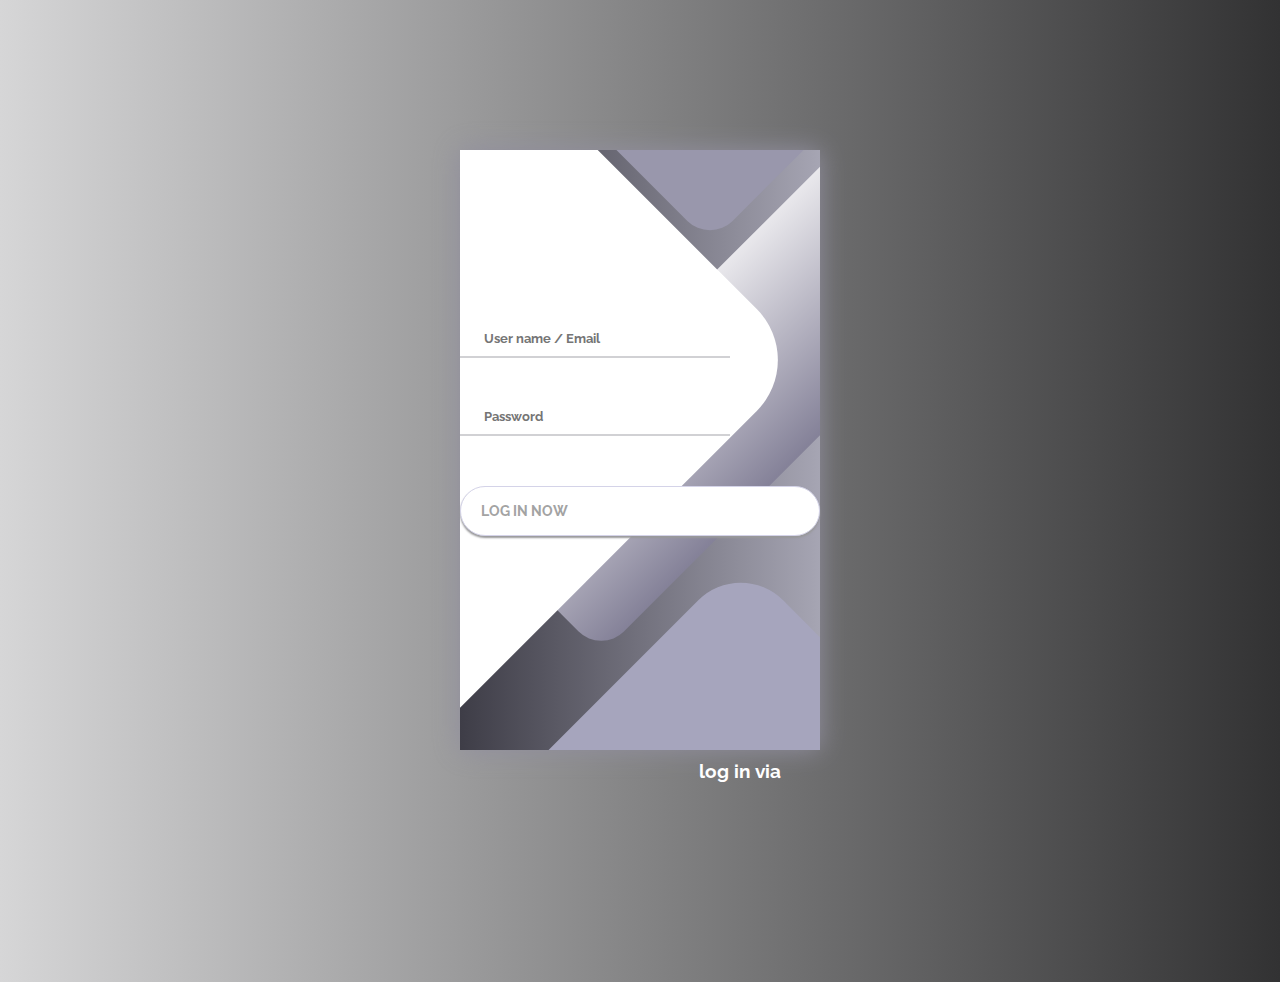
<file: js_scta/login1.html>
<!DOCTYPE html>
<html>
<head>
    <link rel="stylesheet" type="text/css" href="login2.css">
</head>
<meta name="viewport" content="width=device-width, initial-scale=1">
<form action="settings.html">
<div class="container">
	<div class="screen">
		<div class="screen__content">
			<form class="login">
				<div class="login__field">
					<i class="login__icon fas fa-user"></i>
					<input type="text" class="login__input" placeholder="User name / Email">
				</div>
				<div class="login__field">
					<i class="login__icon fas fa-lock"></i>
					<input type="password" class="login__input" placeholder="Password">
				</div>
				<button class="button login__submit">
                    <!-- <a href="index.html"> -->
					<span class="button__text">Log In Now</span>
                    <!-- </a> -->
					<i class="button__icon fas fa-chevron-right"></i>
				</button>				
			</form>
			<div class="social-login">
				<h3>log in via</h3>
				<div class="social-icons">
					<a href="#" class="social-login__icon fab fa-instagram"></a>
					<a href="#" class="social-login__icon fab fa-facebook"></a>
					<a href="#" class="social-login__icon fab fa-twitter"></a>
				</div>
			</div>
		</div>
		<div class="screen__background">
			<span class="screen__background__shape screen__background__shape4"></span>
			<span class="screen__background__shape screen__background__shape3"></span>		
			<span class="screen__background__shape screen__background__shape2"></span>
			<span class="screen__background__shape screen__background__shape1"></span>
		</div>		
	</div>
</div>
</form>
</html>
</file>
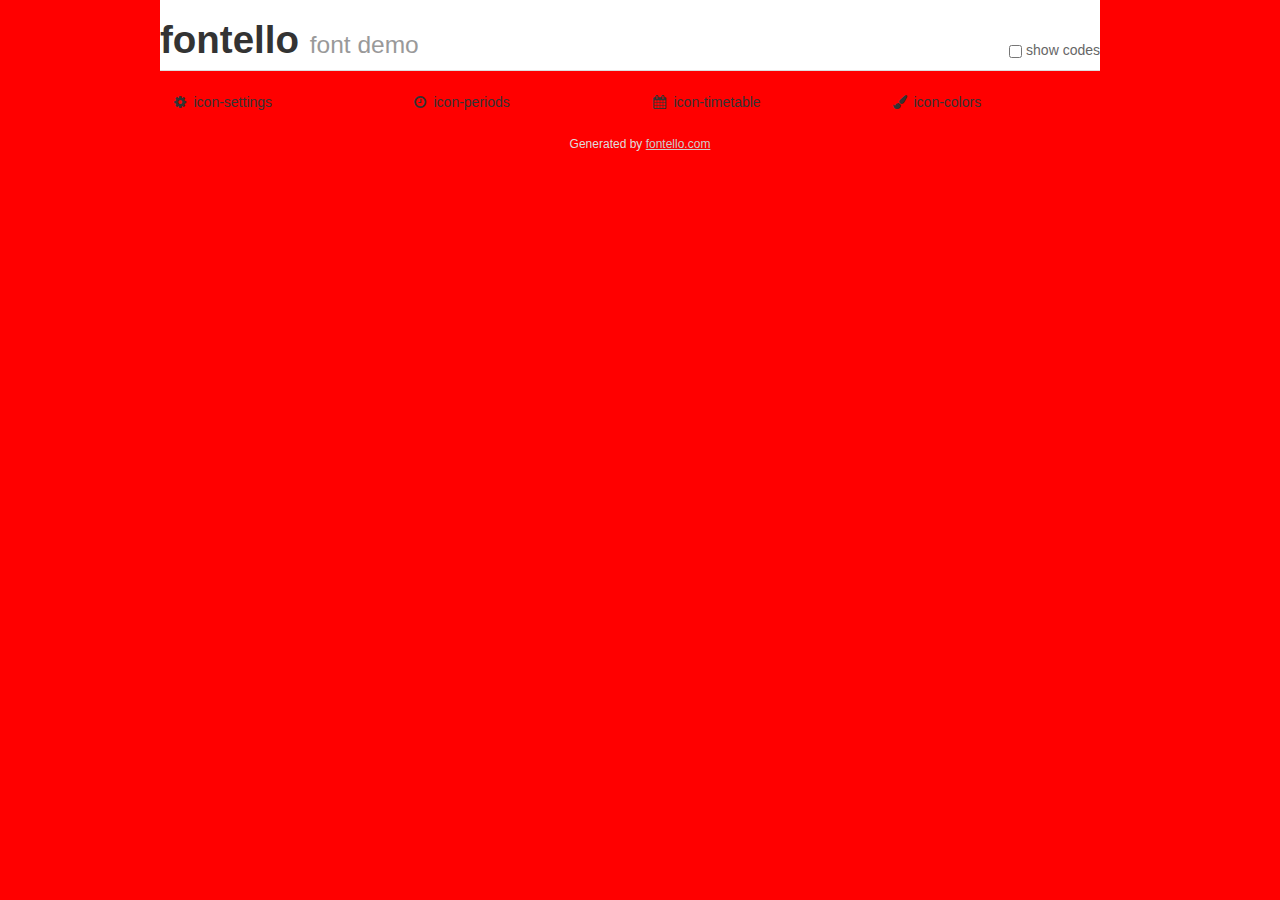
<file: js_scta/fontello/demo.html>
<!DOCTYPE html>
<html>
  <head>
    <meta charset="UTF-8"><style>
.clearfix {
  *zoom: 1;
}
.clearfix:before,
.clearfix:after {
  display: table;
  content: "";
  line-height: 0;
}
.clearfix:after {
  clear: both;
}
html {
  font-size: 100%;
  -webkit-text-size-adjust: 100%;
  -ms-text-size-adjust: 100%;
}
a:focus {
  outline: thin dotted #333;
  outline: 5px auto -webkit-focus-ring-color;
  outline-offset: -2px;
}
a:hover,
a:active {
  outline: 0;
}
button,
input,
select,
textarea {
  margin: 0;
  font-size: 100%;
  vertical-align: middle;
}
button,
input {
  *overflow: visible;
  line-height: normal;
}
button::-moz-focus-inner,
input::-moz-focus-inner {
  padding: 0;
  border: 0;
}
body {
  margin: 0;
  font-family: "Helvetica Neue", Helvetica, Arial, sans-serif;
  font-size: 14px;
  line-height: 20px;
  color: #333;
  background-color: red;
}
a {
  color: #08c;
  text-decoration: none;
}
a:hover {
  color: #005580;
  text-decoration: underline;
}
.row {
  margin-left: -20px;
  *zoom: 1;
}
.row:before,
.row:after {
  display: table;
  content: "";
  line-height: 0;
}
.row:after {
  clear: both;
}
[class*="span"] {
  float: left;
  min-height: 1px;
  margin-left: 20px;
}
.container,
.navbar-static-top .container,
.navbar-fixed-top .container,
.navbar-fixed-bottom .container {
  width: 940px;
}
.span12 {
  width: 940px;
}
.span11 {
  width: 860px;
}
.span10 {
  width: 780px;
}
.span9 {
  width: 700px;
}
.span8 {
  width: 620px;
}
.span7 {
  width: 540px;
}
.span6 {
  width: 460px;
}
.span5 {
  width: 380px;
}
.span4 {
  width: 300px;
}
.span3 {
  width: 220px;
}
.span2 {
  width: 140px;
}
.span1 {
  width: 60px;
}
[class*="span"].pull-right,
.row-fluid [class*="span"].pull-right {
  float: right;
}
.container {
  margin-right: auto;
  margin-left: auto;
  *zoom: 1;
}
.container:before,
.container:after {
  display: table;
  content: "";
  line-height: 0;
}
.container:after {
  clear: both;
}
p {
  margin: 0 0 10px;
}
.lead {
  margin-bottom: 20px;
  font-size: 21px;
  font-weight: 200;
  line-height: 30px;
}
small {
  font-size: 85%;
}
h1 {
  margin: 10px 0;
  font-family: inherit;
  font-weight: bold;
  line-height: 20px;
  color: inherit;
  text-rendering: optimizelegibility;
}
h1 small {
  font-weight: normal;
  line-height: 1;
  color: #999;
}
h1 {
  line-height: 40px;
}
h1 {
  font-size: 38.5px;
}
h1 small {
  font-size: 24.5px;
}
body {
  margin-top: 90px;
}
.header {
  position: fixed;
  top: 0;
  left: 50%;
  margin-left: -480px;
  background-color: #fff;
  border-bottom: 1px solid #ddd;
  padding-top: 10px;
  z-index: 10;
}
.footer {
  color: #ddd;
  font-size: 12px;
  text-align: center;
  margin-top: 20px;
}
.footer a {
  color: #ccc;
  text-decoration: underline;
}
.the-icons {
  font-size: 14px;
  line-height: 24px;
}
.switch {
  position: absolute;
  right: 0;
  bottom: 10px;
  color: #666;
}
.switch input {
  margin-right: 0.3em;
}
.codesOn .i-name {
  display: none;
}
.codesOn .i-code {
  display: inline;
}
.i-code {
  display: none;
}
@font-face {
      font-family: 'fontello';
      src: url('./font/fontello.eot?70658117');
      src: url('./font/fontello.eot?70658117#iefix') format('embedded-opentype'),
           url('./font/fontello.woff?70658117') format('woff'),
           url('./font/fontello.ttf?70658117') format('truetype'),
           url('./font/fontello.svg?70658117#fontello') format('svg');
      font-weight: normal;
      font-style: normal;
    }
     
     
    .demo-icon
    {
      font-family: "fontello";
      font-style: normal;
      font-weight: normal;
      speak: none;
     
      display: inline-block;
      text-decoration: inherit;
      width: 1em;
      margin-right: .2em;
      text-align: center;
      /* opacity: .8; */
     
      /* For safety - reset parent styles, that can break glyph codes*/
      font-variant: normal;
      text-transform: none;
     
      /* fix buttons height, for twitter bootstrap */
      line-height: 1em;
     
      /* Animation center compensation - margins should be symmetric */
      /* remove if not needed */
      margin-left: .2em;
     
      /* You can be more comfortable with increased icons size */
      /* font-size: 120%; */
     
      /* Font smoothing. That was taken from TWBS */
      -webkit-font-smoothing: antialiased;
      -moz-osx-font-smoothing: grayscale;
     
      /* Uncomment for 3D effect */
      /* text-shadow: 1px 1px 1px rgba(127, 127, 127, 0.3); */
    }
     </style>
    <link rel="stylesheet" href="css/animation.css"><!--[if IE 7]><link rel="stylesheet" href="css/" + font.fontname + "-ie7.css"><![endif]-->
    <script>
      function toggleCodes(on) {
        var obj = document.getElementById('icons');
      
        if (on) {
          obj.className += ' codesOn';
        } else {
          obj.className = obj.className.replace(' codesOn', '');
        }
      }
      
    </script>
  </head>
  <body>
    <div class="container header">
      <h1>fontello <small>font demo</small></h1>
      <label class="switch">
        <input type="checkbox" onclick="toggleCodes(this.checked)">show codes
      </label>
    </div>
    <div class="container" id="icons">
      <div class="row">
        <div class="the-icons span3" title="Code: 0xe800"><i class="demo-icon icon-settings">&#xe800;</i> <span class="i-name">icon-settings</span><span class="i-code">0xe800</span></div>
        <div class="the-icons span3" title="Code: 0xe801"><i class="demo-icon icon-periods">&#xe801;</i> <span class="i-name">icon-periods</span><span class="i-code">0xe801</span></div>
        <div class="the-icons span3" title="Code: 0xe802"><i class="demo-icon icon-timetable">&#xe802;</i> <span class="i-name">icon-timetable</span><span class="i-code">0xe802</span></div>
        <div class="the-icons span3" title="Code: 0xf1fc"><i class="demo-icon icon-colors">&#xf1fc;</i> <span class="i-name">icon-colors</span><span class="i-code">0xf1fc</span></div>
      </div>
    </div>
    <div class="container footer">Generated by <a href="http://fontello.com">fontello.com</a></div>
  </body>
</html>
</file>
<file: js_scta/login2.css>
@import url('https://fonts.googleapis.com/css?family=Raleway:400,700');

* {
	box-sizing: border-box;
	margin: 0;
	padding: 0;	
	font-family: Raleway, sans-serif;
}

body {
	background: linear-gradient(90deg, #d6d6d7, #323233);		
}

.container {
	display: flex;
	align-items: center;
	justify-content: center;
	min-height: 100vh;
}

.screen {		
	background: linear-gradient(90deg, #3e3d47, #a6a5b3);		
	position: relative;	
	height: 600px;
	width: 360px;	
	box-shadow: 0px 0px 24px #918f9f;
}

.screen__content {
	z-index: 1;
	position: relative;	
	height: 100%;
    margin-top:150px;
}

.screen__background {		
	position: absolute;
	top: 0;
	left: 0;
	right: 0;
	bottom: 0;
	z-index: 0;
	-webkit-clip-path: inset(0 0 0 0);
	clip-path: inset(0 0 0 0);	
}

.screen__background__shape {
	transform: rotate(45deg);
	position: absolute;
}

.screen__background__shape1 {
	height: 520px;
	width: 520px;
	background: #FFF;	
	top: -50px;
	right: 120px;	
	border-radius: 0 72px 0 0;
}

.screen__background__shape2 {
	height: 220px;
	width: 220px;
	background: #9997ac;	
	top: -172px;
	right: 0;	
	border-radius: 32px;
}

.screen__background__shape3 {
	height: 540px;
	width: 190px;
	background: linear-gradient(270deg, #848198, #e9e8ec);
	top: -24px;
	right: 0;	
	border-radius: 32px;
}

.screen__background__shape4 {
	height: 400px;
	width: 200px;
	background: #a6a5bd;	
	top: 420px;
	right: 50px;	
	border-radius: 60px;
}

.login {
	width: 320px;
	padding: 30px;
	padding-top: 156px;
}

.login__field {
	padding: 20px 0px;	
	position: relative;	
}

.login__icon {
	position: absolute;
	top: 30px;
	color: #adadb3;
}

.login__input {
	border: none;
	border-bottom: 2px solid #D1D1D4;
	background: none;
	padding: 10px;
	padding-left: 24px;
	font-weight: 700;
	width: 75%;
	transition: .2s;
}

.login__input:active,
.login__input:focus,
.login__input:hover {
	outline: none;
	border-bottom-color: #c2c2c4;
}

.login__submit {
	background: #fff;
	font-size: 14px;
	margin-top: 30px;
	padding: 16px 20px;
	border-radius: 26px;
	border: 1px solid #D4D3E8;
	text-transform: uppercase;
	font-weight: 700;
	display: flex;
	align-items: center;
	width: 100%;
	color: #a3a3a3;
	box-shadow: 0px 2px 2px #98989a;
	cursor: pointer;
	transition: .2s;
}

.login__submit:active,
.login__submit:focus,
.login__submit:hover {
	border-color: #9b9b9c;
	outline: none;
}

.button__icon {
	font-size: 24px;
	margin-left: auto;
	color: #b5b5b6;
}

.social-login {	
	position: absolute;
	height: 140px;
	width: 160px;
	text-align: center;
	bottom: 0px;
	right: 0px;
	color: #fff;
}

.social-icons {
	display: flex;
	align-items: center;
	justify-content: center;
}

.social-login__icon {
	padding: 20px 10px;
	color: #fff;
	text-decoration: none;	
	text-shadow: 0px 0px 8px #14141b;
}

.social-login__icon:hover {
	transform: scale(1.5);	
}
</file>
<file: js_scta/fontello/css/animation.css>
/*
   Animation example, for spinners
*/
.animate-spin {
  -moz-animation: spin 2s infinite linear;
  -o-animation: spin 2s infinite linear;
  -webkit-animation: spin 2s infinite linear;
  animation: spin 2s infinite linear;
  display: inline-block;
}
@-moz-keyframes spin {
  0% {
    -moz-transform: rotate(0deg);
    -o-transform: rotate(0deg);
    -webkit-transform: rotate(0deg);
    transform: rotate(0deg);
  }

  100% {
    -moz-transform: rotate(359deg);
    -o-transform: rotate(359deg);
    -webkit-transform: rotate(359deg);
    transform: rotate(359deg);
  }
}
@-webkit-keyframes spin {
  0% {
    -moz-transform: rotate(0deg);
    -o-transform: rotate(0deg);
    -webkit-transform: rotate(0deg);
    transform: rotate(0deg);
  }

  100% {
    -moz-transform: rotate(359deg);
    -o-transform: rotate(359deg);
    -webkit-transform: rotate(359deg);
    transform: rotate(359deg);
  }
}
@-o-keyframes spin {
  0% {
    -moz-transform: rotate(0deg);
    -o-transform: rotate(0deg);
    -webkit-transform: rotate(0deg);
    transform: rotate(0deg);
  }

  100% {
    -moz-transform: rotate(359deg);
    -o-transform: rotate(359deg);
    -webkit-transform: rotate(359deg);
    transform: rotate(359deg);
  }
}
@-ms-keyframes spin {
  0% {
    -moz-transform: rotate(0deg);
    -o-transform: rotate(0deg);
    -webkit-transform: rotate(0deg);
    transform: rotate(0deg);
  }

  100% {
    -moz-transform: rotate(359deg);
    -o-transform: rotate(359deg);
    -webkit-transform: rotate(359deg);
    transform: rotate(359deg);
  }
}
@keyframes spin {
  0% {
    -moz-transform: rotate(0deg);
    -o-transform: rotate(0deg);
    -webkit-transform: rotate(0deg);
    transform: rotate(0deg);
  }

  100% {
    -moz-transform: rotate(359deg);
    -o-transform: rotate(359deg);
    -webkit-transform: rotate(359deg);
    transform: rotate(359deg);
  }
}
</file>
